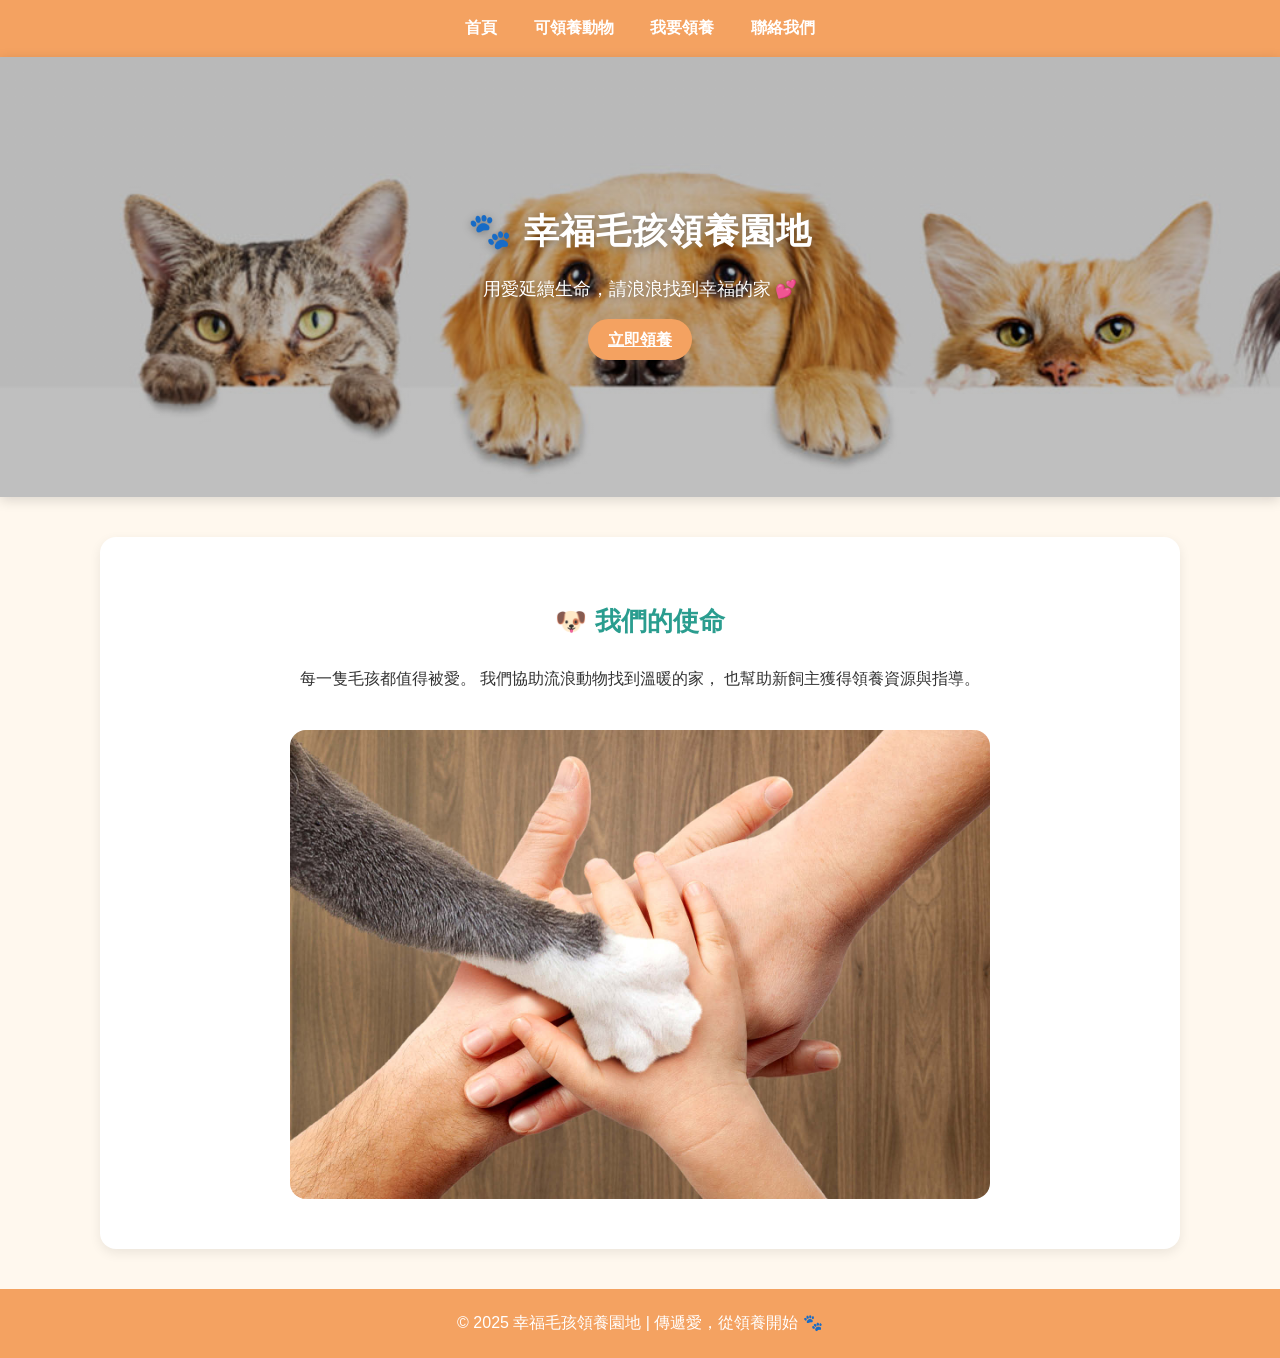
<file: index.html>
<!DOCTYPE html>
<html lang="zh-Hant">
<head>
  <meta charset="UTF-8">
  <title>幸福毛孩領養園地</title>
  <link rel="stylesheet" href="style.css">
</head>
<body>
  <nav class="nav">
    <a href="index.html" class="nav__link">首頁</a>
    <a href="animals.html" class="nav__link">可領養動物</a>
    <a href="adopt.html" class="nav__link">我要領養</a>
    <a href="contact.html" class="nav__link">聯絡我們</a>
  </nav>

  <div class="hero">
  <div class="hero__content">
    <h1>🐾 幸福毛孩領養園地</h1>
    <p>用愛延續生命，請浪浪找到幸福的家 💕</p>
    <a href="adopt.html" class="btn">立即領養</a>
  </div>
</div>


  <div class="container" style="text-align:center;">
    <h2>🐶 我們的使命</h2>
    <p>每一隻毛孩都值得被愛。  
      我們協助流浪動物找到溫暖的家，  
      也幫助新飼主獲得領養資源與指導。</p>
    <img src="images/images.jpg" alt="毛孩形象圖" style="width:70%;border-radius:16px;margin-top:20px;">
  </div>

  <footer>
    © 2025 幸福毛孩領養園地 | 傳遞愛，從領養開始 🐾
  </footer>
</body>
</html>
</file>
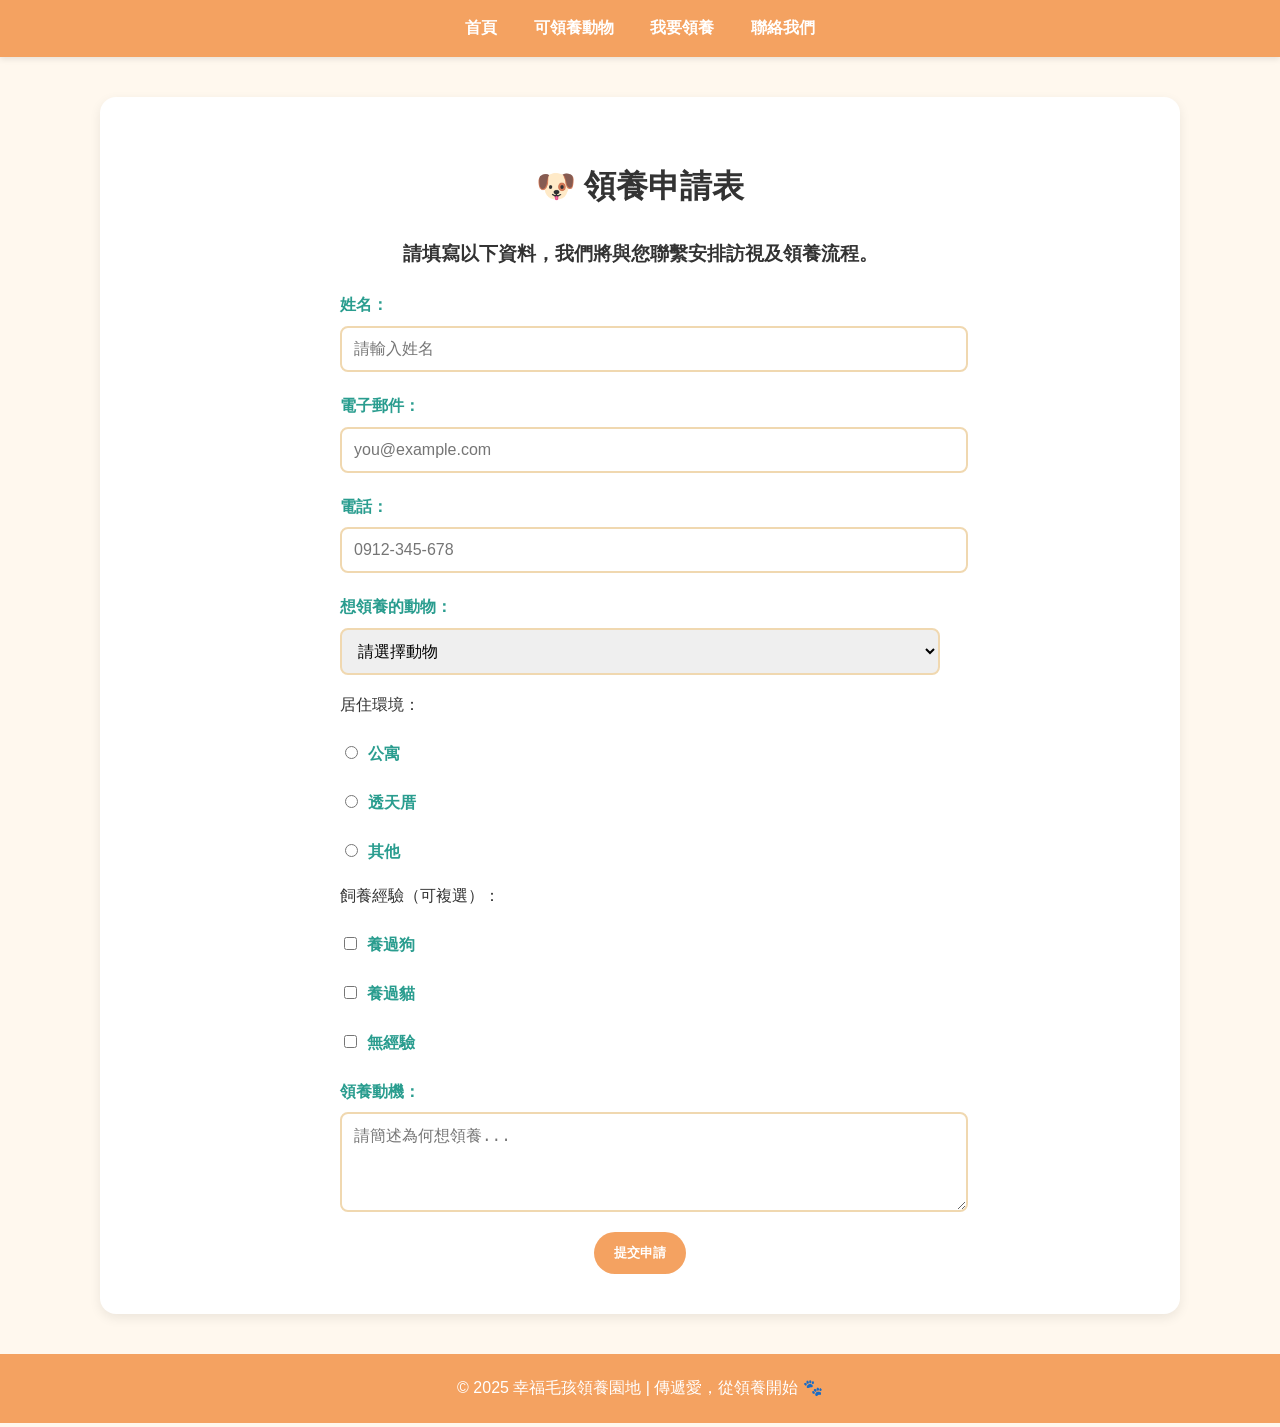
<file: adopt.html>
<!DOCTYPE html>
<html lang="zh-Hant">
<head>
  <meta charset="UTF-8">
  <title>領養申請表</title>
  <link rel="stylesheet" href="style.css">
</head>
<body>
  <nav class="nav">
    <a href="index.html" class="nav__link">首頁</a>
    <a href="animals.html" class="nav__link">可領養動物</a>
    <a href="adopt.html" class="nav__link">我要領養</a>
    <a href="contact.html" class="nav__link">聯絡我們</a>
  </nav>

  <div class="container">
    <h1>🐶 領養申請表</h1>
    <h3>請填寫以下資料，我們將與您聯繫安排訪視及領養流程。</h3>

    <form action="thankyou.html" method="get">
      <label for="name">姓名：</label>
      <input type="text" id="name" name="name" placeholder="請輸入姓名" required>

      <label for="email">電子郵件：</label>
      <input type="email" id="email" name="email" placeholder="you@example.com" required>

      <label for="phone">電話：</label>
      <input type="tel" id="phone" name="phone" placeholder="0912-345-678" required>

      <label for="animal">想領養的動物：</label>
<select id="animal" name="animal" required>
  <option value="">請選擇動物</option>
  <optgroup label="🐶 狗狗">
    <option value="柴犬小福">柴犬小福</option>
    <option value="米克斯阿寶">米克斯阿寶</option>
    <option value="拉布拉多多多">拉布拉多多多</option>
  </optgroup>
  <optgroup label="🐱 貓咪">
    <option value="橘貓小米">橘貓小米</option>
    <option value="灰貓露西">灰貓露西</option>
    <option value="黑貓波波">黑貓波波</option>
  </optgroup>
  <optgroup label="🐹 其他小動物">
    <option value="黃金鼠皮皮">黃金鼠皮皮</option>
    <option value="小白兔球球">小白兔球球</option>
    <option value="鸚鵡綠豆">鸚鵡綠豆</option>
  </optgroup>
</select>

      <p>居住環境：</p>
      <label><input type="radio" name="house" value="apartment"> 公寓</label>
      <label><input type="radio" name="house" value="house"> 透天厝</label>
      <label><input type="radio" name="house" value="other"> 其他</label>

      <p>飼養經驗（可複選）：</p>
      <label><input type="checkbox" name="experience" value="dog"> 養過狗</label>
      <label><input type="checkbox" name="experience" value="cat"> 養過貓</label>
      <label><input type="checkbox" name="experience" value="none"> 無經驗</label>

      <label for="reason">領養動機：</label>
      <textarea id="reason" name="reason" rows="4" placeholder="請簡述為何想領養..."></textarea>

      <div class="btn-group">
        <button class="btn" type="submit">提交申請</button>
      </div>
    </form>
  </div>

  <footer>
    © 2025 幸福毛孩領養園地 | 傳遞愛，從領養開始 🐾
  </footer>
</body>
</html>
</file>
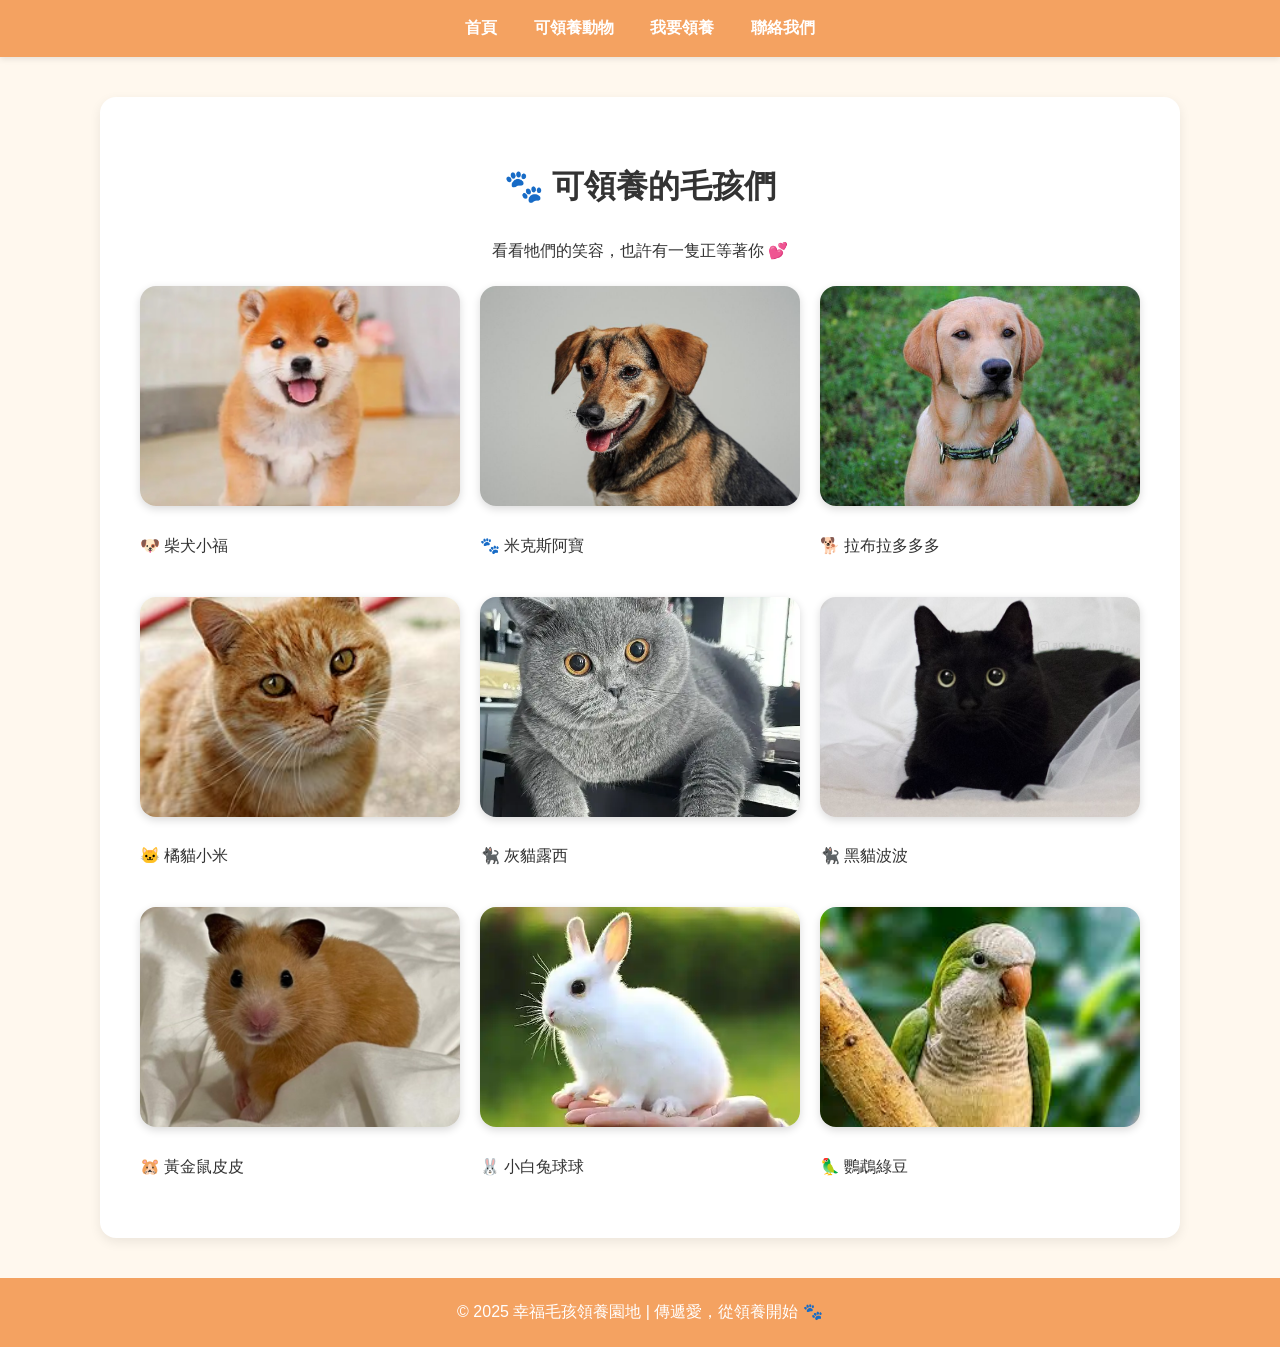
<file: animals.html>
<!DOCTYPE html>
<html lang="zh-Hant">
<head>
  <meta charset="UTF-8">
  <title>可領養動物</title>
  <link rel="stylesheet" href="style.css">
</head>
<body>
  <nav class="nav">
    <a href="index.html" class="nav__link">首頁</a>
    <a href="animals.html" class="nav__link">可領養動物</a>
    <a href="adopt.html" class="nav__link">我要領養</a>
    <a href="contact.html" class="nav__link">聯絡我們</a>
  </nav>

  <div class="container">
    <h1>🐾 可領養的毛孩們</h1>
    <p style="text-align:center;">看看牠們的笑容，也許有一隻正等著你 💕</p>

    <div class="gallery">
  <!-- 小福 -->
  <div class="animal-card">
    <img src="images/柴犬.jpg" alt="柴犬小福" class="animal-img" onclick="document.getElementById('info1').showModal()">
    <p>🐶 柴犬小福</p>
  </div>

  <dialog id="info1" class="animal-dialog">
    <h2>🐶 小福</h2>
    <img src="images/柴犬.jpg" alt="柴犬小福" class="dialog-img">
    <p>年齡：約 2 歲<br>個性：活潑、喜歡曬太陽 ☀️<br>健康狀況：已結紮，定期施打疫苗</p>
    <button class="btn" onclick="this.closest('dialog').close()">關閉</button>
  </dialog>

  <!-- 阿寶 -->
  <div class="animal-card">
    <img src="images/米克斯.jpg" alt="米克斯阿寶" class="animal-img" onclick="document.getElementById('info2').showModal()">
    <p>🐾 米克斯阿寶</p>
  </div>

  <dialog id="info2" class="animal-dialog">
    <h2>🐾 阿寶</h2>
    <img src="images/米克斯.jpg" alt="米克斯阿寶" class="dialog-img">
    <p>年齡：約 3 歲<br>個性：忠誠、有點害羞 🐕🦺<br>健康狀況：已接種疫苗</p>
    <button class="btn" onclick="this.closest('dialog').close()">關閉</button>
  </dialog>

   <!-- 拉布拉多多多 -->
  <div class="animal-card">
    <img src="images/拉布拉多.jpg" alt="拉布拉多多多" class="animal-img" onclick="document.getElementById('info5').showModal()">
    <p>🐕 拉布拉多多多</p>
  </div>

  <dialog id="info5" class="animal-dialog">
    <h2>🐕 多多</h2>
    <img src="images/拉布拉多.jpg" alt="拉布拉多多多" class="dialog-img">
    <p>年齡：約 6 歲<br>個性：忠誠、有點害羞 🐕🦺<br>健康狀況：已接種疫苗</p>
    <button class="btn" onclick="this.closest('dialog').close()">關閉</button>
  </dialog>


   <!-- 橘貓小米 -->
  <div class="animal-card">
    <img src="images/橘貓.jpg" alt="橘貓小米" class="animal-img" onclick="document.getElementById('info3').showModal()">
    <p>🐱 橘貓小米</p>
  </div>

  <dialog id="info3" class="animal-dialog">
    <h2>🐱 小米</h2>
    <img src="images/橘貓.jpg" alt="橘貓小米" class="dialog-img">
    <p>年齡：約 4 歲<br>個性：忠誠、有點害羞 🐕🦺<br>健康狀況：已接種疫苗</p>
    <button class="btn" onclick="this.closest('dialog').close()">關閉</button>
  </dialog>

     <!-- 灰貓露西 -->
  <div class="animal-card">
    <img src="images/灰貓.webp" alt="灰貓露西" class="animal-img" onclick="document.getElementById('info4').showModal()">
    <p>🐈‍⬛ 灰貓露西</p>
  </div>

  <dialog id="info4" class="animal-dialog">
    <h2>🐈‍⬛ 露西</h2>
    <img src="images/灰貓.webp" alt="灰貓露西" class="dialog-img">
    <p>年齡：約 5 歲<br>個性：忠誠、有點害羞 🐕🦺<br>健康狀況：已接種疫苗</p>
    <button class="btn" onclick="this.closest('dialog').close()">關閉</button>
  </dialog>

   <!-- 黑貓波波 -->
  <div class="animal-card">
    <img src="images/黑貓.jpg" alt="黑貓波波" class="animal-img" onclick="document.getElementById('info6').showModal()">
    <p>🐈‍⬛ 黑貓波波</p>
  </div>

  <dialog id="info6" class="animal-dialog">
    <h2>🐈‍⬛ 波波</h2>
    <img src="images/黑貓.jpg" alt="黑貓波波" class="dialog-img">
    <p>年齡：約 7 歲<br>個性：忠誠、有點害羞 🐕🦺<br>健康狀況：已接種疫苗</p>
    <button class="btn" onclick="this.closest('dialog').close()">關閉</button>
  </dialog>

   <!-- 黃金鼠小奶油 -->
  <div class="animal-card">
    <img src="images/黃金鼠.jpg" alt="黃金鼠皮皮" class="animal-img" onclick="document.getElementById('info7').showModal()">
    <p>🐹 黃金鼠皮皮</p>
  </div>

  <dialog id="info7" class="animal-dialog">
    <h2>🐹 皮皮</h2>
    <img src="images/黃金鼠.jpg" alt="黃金鼠皮皮" class="dialog-img">
    <p>年齡：約 2 個月<br>個性：膽小但會慢慢親人🧡<br>健康狀況：良好，已驅蟲</p>
    <button class="btn" onclick="this.closest('dialog').close()">關閉</button>
  </dialog>
  
   <!-- 小白兔球球 -->
  <div class="animal-card">
    <img src="images/小白兔.webp" alt="小白兔球球" class="animal-img" onclick="document.getElementById('info8').showModal()">
    <p>🐰 小白兔球球</p>
  </div>

  <dialog id="info8" class="animal-dialog">
    <h2>🐰 球球</h2>
    <img src="images/小白兔.webp" alt="小白兔球球" class="dialog-img">
    <p>年齡：約 9 歲<br>個性：忠誠、有點害羞 🐕🦺<br>健康狀況：已接種疫苗</p>
    <button class="btn" onclick="this.closest('dialog').close()">關閉</button>
  </dialog>

   <!-- 鸚鵡綠豆 -->
  <div class="animal-card">
    <img src="images/鸚鵡.jpg" alt="鸚鵡綠豆" class="animal-img" onclick="document.getElementById('info9').showModal()">
    <p>🦜 鸚鵡綠豆</p>
  </div>

  <dialog id="info9" class="animal-dialog">
    <h2>🦜 綠豆</h2>
    <img src="images/鸚鵡.jpg" alt="鸚鵡綠豆" class="dialog-img">
    <p>年齡：約 10 歲<br>個性：忠誠、有點害羞 🐕🦺<br>健康狀況：已接種疫苗</p>
    <button class="btn" onclick="this.closest('dialog').close()">關閉</button>
  </dialog>

</div>

  </div>

  <footer>
    © 2025 幸福毛孩領養園地 | 傳遞愛，從領養開始 🐾
  </footer>
</body>
</html>
</file>
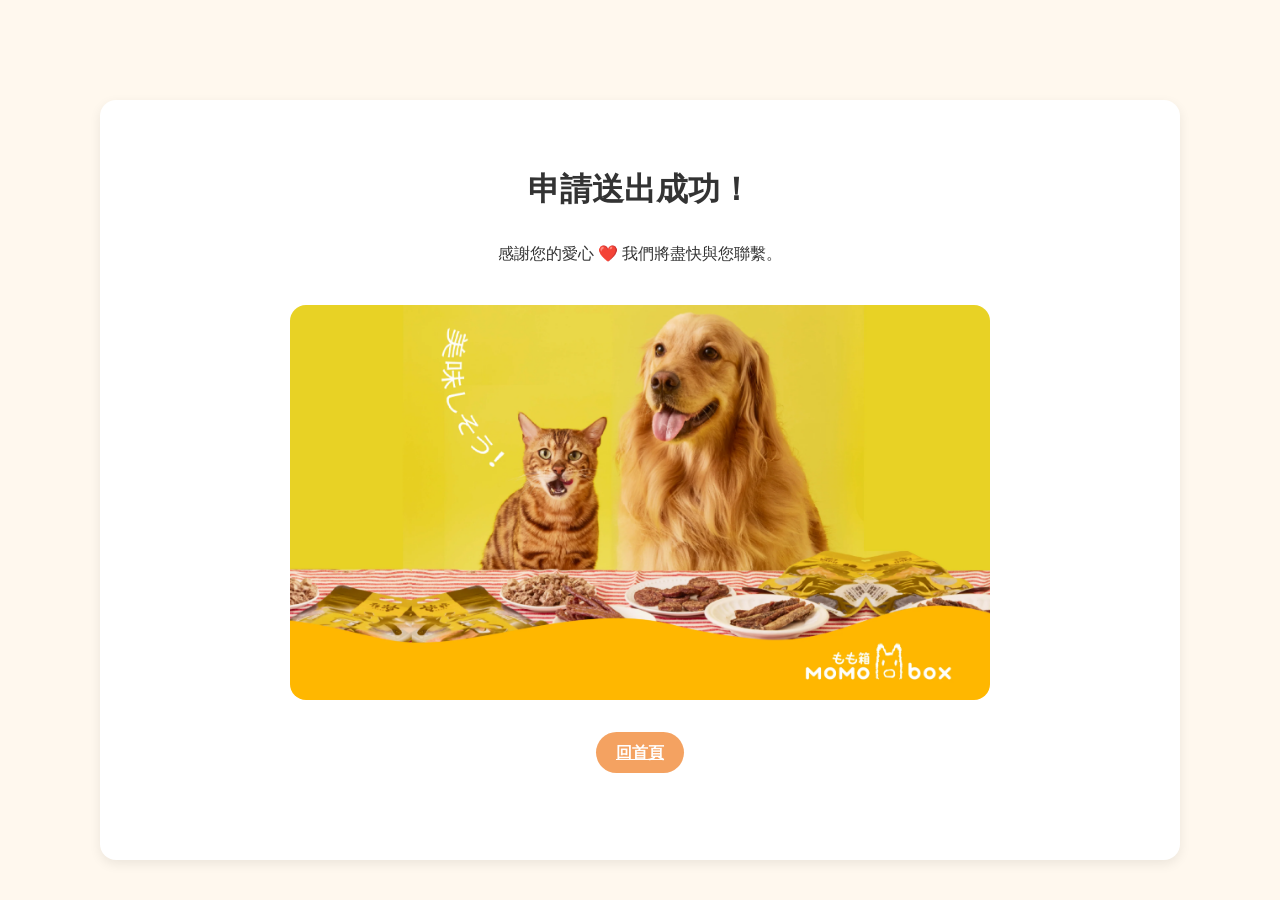
<file: thankyou.html>
<!DOCTYPE html>
<html lang="zh-Hant">
<head>
  <meta charset="UTF-8">
  <title>申請完成</title>
  <link rel="stylesheet" href="style.css">
</head>
<body>
  <div class="container" style="text-align:center;margin-top:100px;">
    <h1>申請送出成功！</h1>
    <p>感謝您的愛心 ❤️ 我們將盡快與您聯繫。</p>
    <img src="images/0711574ac534f7c38b464fe7762c6a8e.webp" alt="毛孩形象圖" style="width:70%;border-radius:16px;margin-top:20px;">
    <br> <!-- 換行，讓按鈕出現在圖片下方 -->
    <br> 
    <a href="index.html" class="btn">回首頁</a>
</div>

</body>
</html>
</file>
<file: style.css>
/* === 全站顏色設定 === */
:root {
  --main-color: #f4a261;      /* 橘色 */
  --main-dark: #e76f51;       /* 深橘紅 */
  --accent-color: #2a9d8f;    /* 粉綠 */
  --bg-light: #fff8ee;        /* 米白背景 */
  --text-color: #333;
}

/* === Flex 版型讓 footer 永遠在底部 === */
html, body {
  height: 100%;
  margin: 0;
  display: flex;
  flex-direction: column;
}

/* === 全域設定 === */
body {
  font-family: "Noto Sans TC", "Comic Neue", sans-serif;
  background-color: var(--bg-light);
  color: var(--text-color);
  line-height: 1.8;
}

/* === 導覽列 === */
.nav {
  background-color: var(--main-color);
  text-align: center;
  padding: 14px 0;
  box-shadow: 0 2px 6px rgba(0,0,0,0.1);
}
.nav__link {
  color: #fff;
  text-decoration: none;
  margin: 0 16px;
  font-weight: 600;
  transition: color 0.3s ease;
}
.nav__link:hover {
  color: var(--accent-color);
}

/* === Hero 區塊 === */
/* Hero：整張圖當背景 */
.hero {
  position: relative;
  min-height: 320px;                  /* 視覺高度 */
  padding: 60px 20px;                 /* 內距避免文字貼邊 */
  border-radius: 0px;
  box-shadow: 0 3px 12px rgba(0,0,0,0.15);
  background-image: 
    linear-gradient(                  /* 上方淡淡的漸層做遮罩，讓字清楚 */
      rgba(0,0,0,0.25), 
      rgba(0,0,0,0.25)
    ),
    url("images/shutterstock_1034939470-1024x597.jpg");                  /* ← 換成你的圖片檔名 */
  background-size: cover;             /* 充滿區塊、不變形 */
  background-position: center;        /* 居中對齊 */
  color: #fff;                        /* 讓文字變白 */
  display: flex;                      /* 置中內容 */
  align-items: center;                /* 垂直置中 */
  justify-content: center;            /* 水平置中 */
  text-align: center;                 /* 文字置中 */
}

/* 文字容器（可加一點陰影提升可讀性） */
.hero__content h1 { 
  margin: 0 0 8px;
  font-size: 2rem;
  text-shadow: 0 2px 8px rgba(0,0,0,0.35);
}
.hero__content p {
  margin: 0 0 16px;
  text-shadow: 0 2px 6px rgba(0,0,0,0.3);
}

.hero h1 {
  color: #fff;
  font-size: 2.2rem;
  letter-spacing: 1px;
}
.hero p {
  font-size: 1.1rem;
  margin: 12px 0 20px;
}

/* === 主容器 === */
.container {
  width: 85%;
  max-width: 1000px;
  margin: 40px auto;
  background-color: #fff;
  padding: 40px;
  border-radius: 16px;
  box-shadow: 0 4px 12px rgba(0,0,0,0.08);
  flex: 1; /* 撐開主體空間 */
}

.container h3 {
    text-align: center;
    margin-bottom: 20px;
    color: var(--text-color);
}

/* === 標題 === */
h1, h2 {
  text-align: center;
}
h2 {
  color: var(--accent-color);
  font-size: 1.6rem;
}

/* === 按鈕 === */
.btn {
  background-color: var(--main-color);
  color: #fff;
  padding: 12px 20px;
  border: none;
  border-radius: 50px;
  cursor: pointer;
  transition: all 0.3s ease;
  font-weight: 600;
}
.btn:hover {
  background-color: var(--main-dark);
  transform: translateY(-3px);
  box-shadow: 0 4px 8px rgba(0,0,0,0.2);
}

.btn-group {
  text-align: center;
  margin-top: 10px;
}

/* === 表單 === */
form {
  width: 100%;
  max-width: 600px;
  margin: 0 auto;
}
label {
  font-weight: bold;
  display: block;
  margin-top: 20px;
  color: var(--accent-color);
}
input, select, textarea {
  width: 100%;
  padding: 12px;
  margin-top: 6px;
  border: 2px solid #f0d8b0;
  border-radius: 8px;
  transition: border-color 0.3s ease;
  font-size: 1rem;
}
input:focus, select:focus, textarea:focus {
  border-color: var(--main-color);
  outline: none;
}
input[type="radio"], input[type="checkbox"] {
  width: auto;
  margin-right: 6px;
}

/* === 圖片牆 === */
.gallery {
  display: grid;
  grid-template-columns: repeat(auto-fill, minmax(240px, 1fr));
  gap: 20px;
  margin-top: 20px;
}
.gallery img {
  width: 100%;
  height: 220px;
  object-fit: cover;
  border-radius: 16px;
  box-shadow: 0 3px 8px rgba(0,0,0,0.15);
  transition: transform 0.3s ease, box-shadow 0.3s ease;
}
.gallery img:hover {
  transform: scale(1.05);
  box-shadow: 0 6px 16px rgba(0,0,0,0.25);
}

/* === Footer === */
footer {
  text-align: center;
  padding: 20px;
  background-color: var(--main-color);
  color: #fff;
  border-top-left-radius: 0px;
  border-top-right-radius: 0px;
  font-weight: 500;
}
</file>
